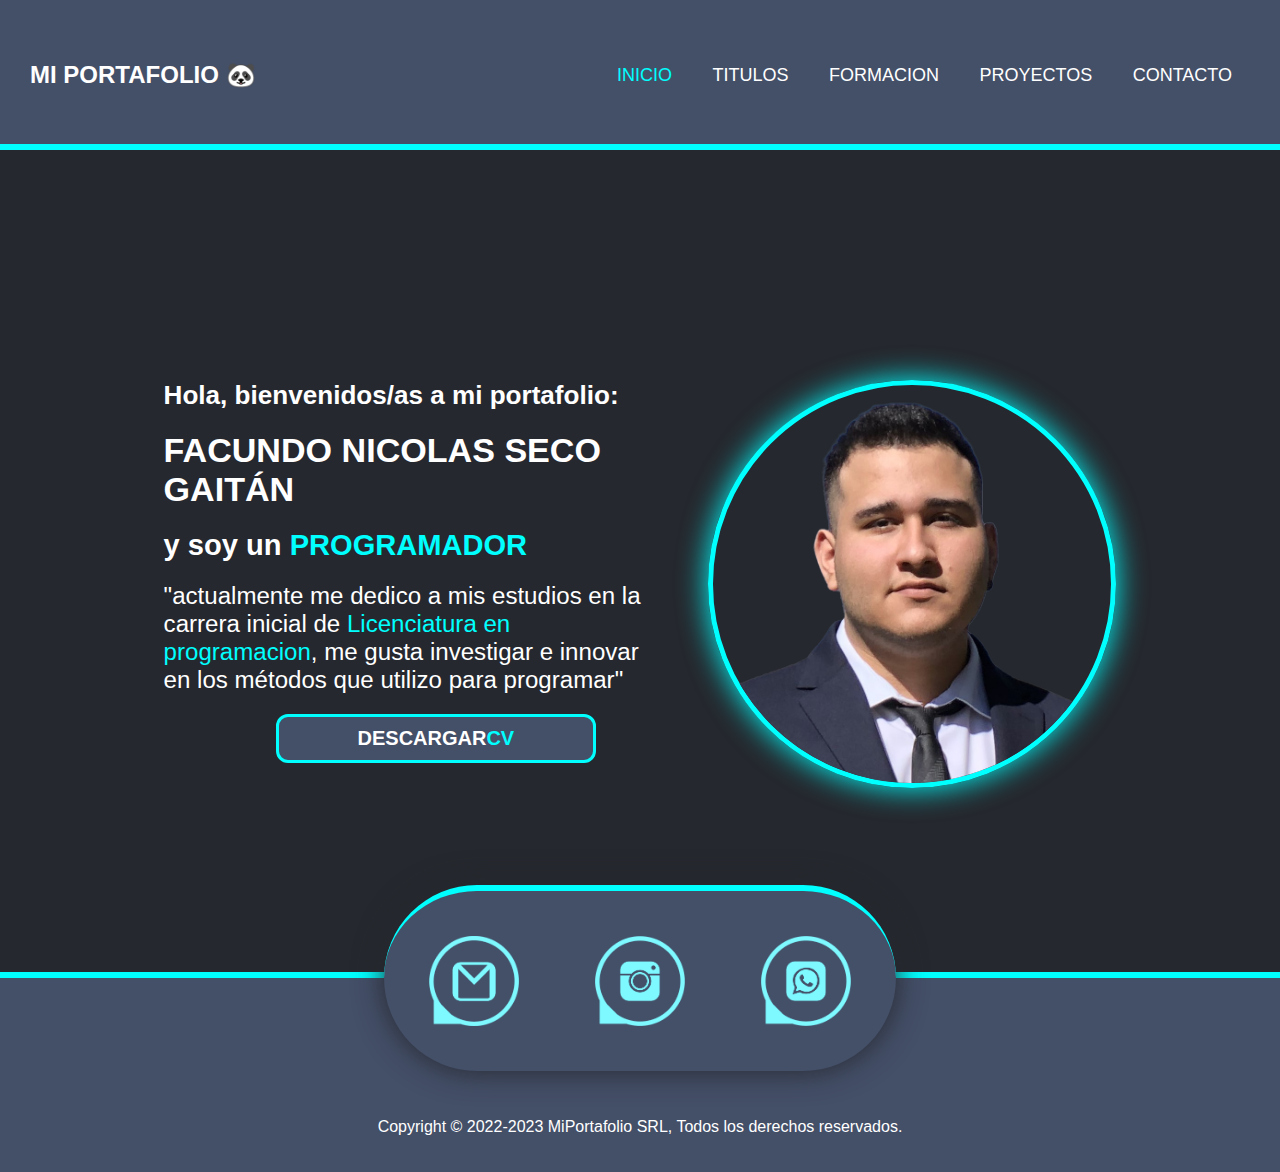
<file: index.html>
<!DOCTYPE html>
<html lang="es">

<head>
    <meta charset="UTF-8">
    <meta http-equiv="X-UA-Compatible" content="IE=edge">
    <meta name="viewport" content="width=device-width, initial-scale=1.0">
    <title>Portafolio Web - Inicio</title>
    <meta name="description" content="Hola, soy programador full stack y me llamo Facundo, Bienvenido a mi pagina!">
    <meta name="keywords" content="portfile,programmer,html,css,scss,sass,javascript,pyhton,programming,seo">
    <link rel="stylesheet" href="./scss/styles.css">
    <link rel="icon" href="./imgs/iconPagina.png">
    <link href="https://cdnjs.cloudflare.com/ajax/libs/font-awesome/5.13.0/css/all.min.css" rel="stylesheet">
</head>

<body>

    <header>
        <nav>
            <input type="checkbox" id="check">
            <label for="check" class="checkbtn">
                <i class="fas fa-bars"></i>
            </label>
            <a href="#" class="portafolios-contenedor">
                <h2 class="portafolio-logo">MI PORTAFOLIO 🐼</h2>
            </a>
            <ul>
                <li><a href="#" class="boton-activado">INICIO</a></li>
                <li><a href="./pages/titulos.html">TITULOS</a></li>
                <li><a href="./pages/formacion.html">FORMACION</a></li>
                <li><a href="./pages/proyectos.html">PROYECTOS</a></li>
                <li><a href="./pages/contacto.html">CONTACTO</a></li>
            </ul>
        </nav>

    </header>

    <main>
        <section class="pagina">
            <div class="presentacion">
                <div class="contenidoPresentacion">
                    <div class="contenidoPresentacionPrincipal">
                        <h2>Hola, bienvenidos/as a mi portafolio:</h2>
                        <h1>FACUNDO NICOLAS SECO GAITÁN</h1>
                        <h3>y soy un <span>PROGRAMADOR</span></h3>
                        <p>"actualmente me dedico a mis estudios en la carrera inicial de <span>Licenciatura en
                                programacion</span>, me gusta investigar e innovar en los métodos que utilizo para
                            programar"</p>
                    </div>
                    <div class="cvYRedes">
                        <div class="contenedorCvBotonDescarga">
                            <a href="https://drive.google.com/file/d/1j4Sj6O1Ou223ts3HAeudC1cDapcXnA3t/view?usp=sharing" target="_blank" class="cvBotonDescarga">
                                <h3>DESCARGAR<span>CV</span></h3>
                            </a>
                        </div>
                    </div>
                </div>
                <div class="fotoDePerfil">
                    <img src="imgs/Foto-Perfil.png" alt="Foto De Perfil">
                </div>
            </div>
        </section>
    </main>
    <footer>
        <div class="logos-redes">
            <a href="mailto:facusecogaitan9@gmail.com" target="_blank"><div class="logo-Gmail" alt="logo gmail"></div></a>
            <a href="https://www.instagram.com/facusg16/?hl=es" target="_blank"><div class="logo-Instagram" alt="logo instagram"></div></a>
            <a href="https://wa.me/5491165777465" target="_blank"><div class="logo-Whatsapp" alt="logo whatsapp"></div></a>
        </div>
        <div class="copyright">
            <p>
                Copyright © 2022-2023 MiPortafolio SRL, Todos los derechos reservados.
            </p>
        </div>
    </footer>
    <script src="https://cdn.jsdelivr.net/npm/bootstrap@5.3.0/dist/js/bootstrap.bundle.min.js" integrity="sha384-geWF76RCwLtnZ8qwWowPQNguL3RmwHVBC9FhGdlKrxdiJJigb/j/68SIy3Te4Bkz" crossorigin="anonymous"></script>
</body>
</html>
</file>
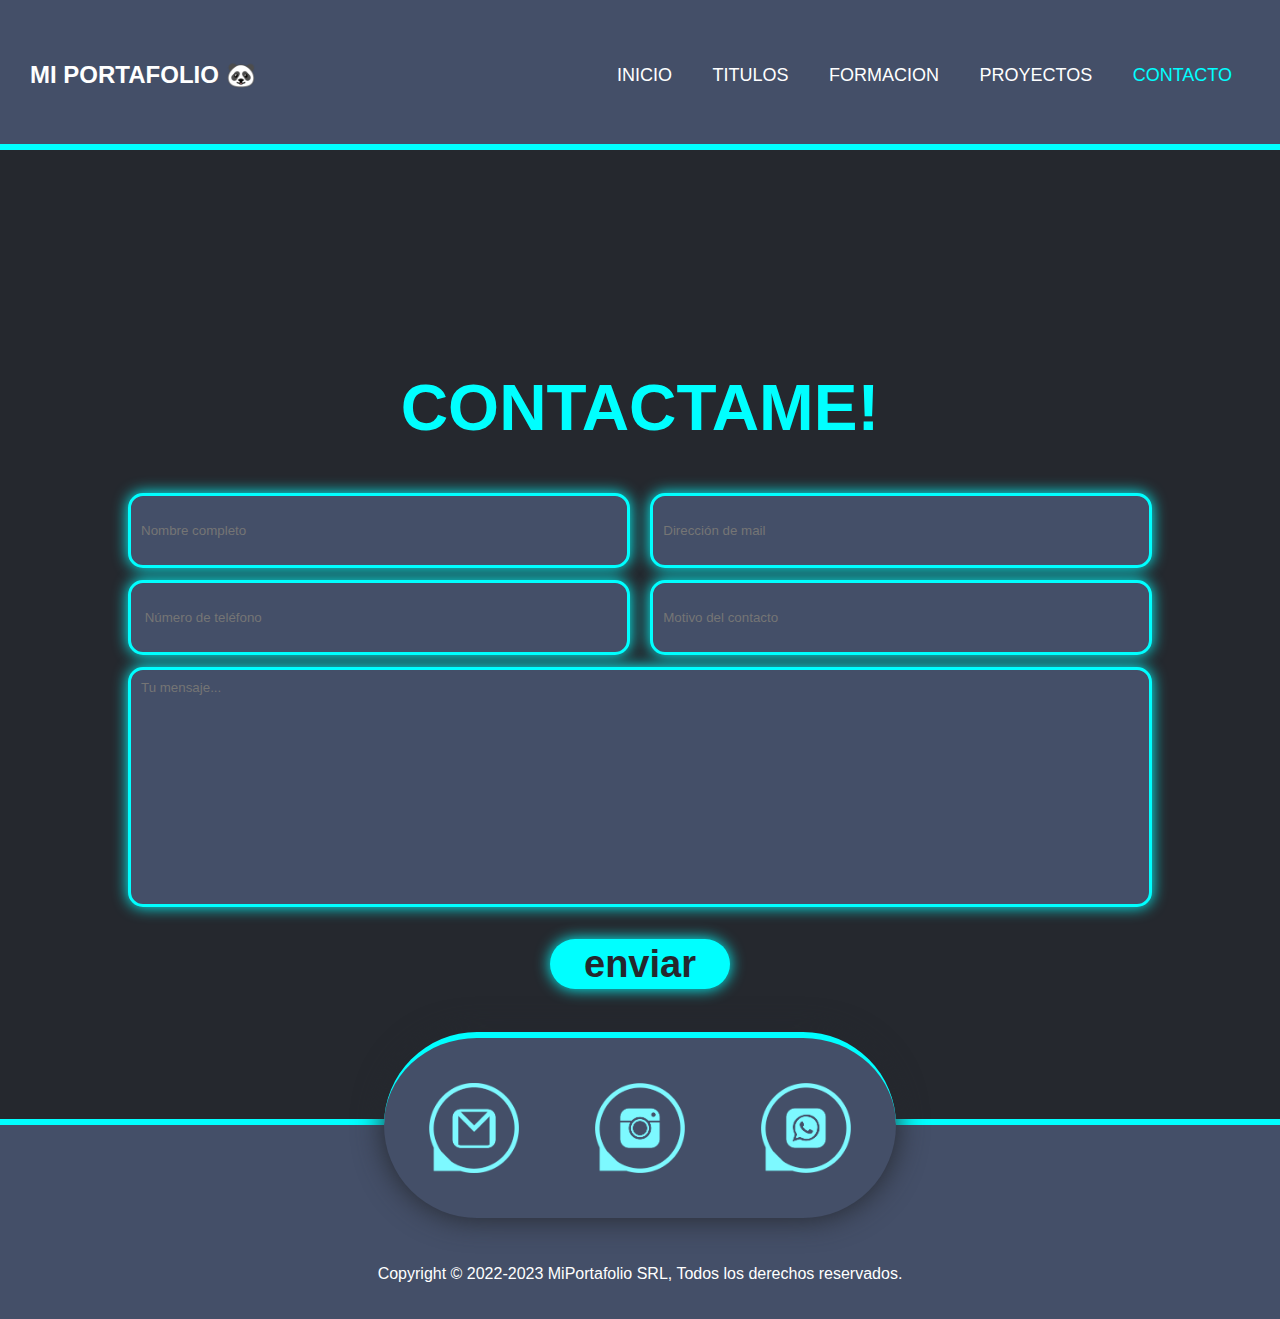
<file: pages/contacto.html>
<!DOCTYPE html>
<html lang="es">
<head>
    <head>
        <meta charset="UTF-8">
        <meta http-equiv="X-UA-Compatible" content="IE=edge">
        <meta name="viewport" content="width=device-width, initial-scale=1.0">
        <title>Portafolio Web - Contacto</title>
        <meta name="description" content="Comunicate conmigo si estas interesado en mis habilidades!">
        <meta name="keywords" content="html,html5,css,css3,contacto,web,google,python,javascript,seo,sass,scss">
        <link rel="stylesheet" href="../scss/styles.css">
        <link rel="icon" href="../imgs/iconPagina.png">
        <link href="https://cdnjs.cloudflare.com/ajax/libs/font-awesome/5.13.0/css/all.min.css" rel="stylesheet">
    </head>
</head>
<body>
    <header>
        <nav>
            <input type="checkbox" id="check">
            <label for="check" class="checkbtn">
                <i class="fas fa-bars"></i>
            </label>
            <a href="#" class="portafolios-contenedor">
                <h2 class="portafolio-logo">MI PORTAFOLIO 🐼</h2>
            </a>
            <ul>
                <li><a href="../index.html">INICIO</a></li>
                <li><a href="../pages/titulos.html">TITULOS</a></li>
                <li><a href="../pages/formacion.html">FORMACION</a></li>
                <li><a href="../pages/proyectos.html">PROYECTOS</a></li>
                <li><a href="#" class="boton-activado">CONTACTO</a></li>
            </ul>
        </nav>
    </header>
    <main>
        <section class="pagina">
    
            <section class="hero-contacto">
    
                <h2 class="formulario-titulo">CONTACTAME!</h2>
    
                <form action="">
                    <div class="contenedor-formulario">
                        <div class="entrada-texto" class="formulario-nombre">
                            <label for="nombre"></label>
                            <input type="text" class="nombre" name="nombre" placeholder="Nombre completo">
                        </div>
    
                        <div class="entrada-texto" class="formulario-email">
                            <label for="email"></label>
                            <input type="email" class="email" name="email" placeholder="Dirección de mail">
                        </div>
    
                        <div class="entrada-texto" class="formulario-numero">
                            <label for="numero"></label>
                            <input type="tel" class="numero" name="numero" placeholder=" Número de teléfono">
                        </div>
    
                        <div class="entrada-texto" class="formulario-motivo">
                            <label for="motivo"></label>
                            <input type="text" class="motivo" name="motivo" placeholder="Motivo del contacto">
                        </div>
    
                        <div class="mensaje-usuario">
                            <label></label>
                            <textarea name="mensaje" placeholder="Tu mensaje..."></textarea>
                        </div>
    
                        <div class="div-button">
                            <input type="submit" class="boton-enviar" value="enviar">
                        </div>
                    </div>
                </form>
    
            </section>
            
        </section>
    </main>
    <footer>
        <div class="logos-redes">
            <a href="mailto:facusecogaitan9@gmail.com" target="_blank"><div class="logo-Gmail" alt="logo gmail"></div></a>
            <a href="https://www.instagram.com/facusg16/?hl=es" target="_blank"><div class="logo-Instagram" alt="logo instagram"></div></a>
            <a href="https://wa.me/5491165777465" target="_blank"><div class="logo-Whatsapp" alt="logo whatsapp"></div></a>
        </div>
        <div class="copyright">
            <p>
                Copyright © 2022-2023 MiPortafolio SRL, Todos los derechos reservados.
            </p>
        </div>
    </footer>
    <script src="https://cdn.jsdelivr.net/npm/bootstrap@5.3.0/dist/js/bootstrap.bundle.min.js" integrity="sha384-geWF76RCwLtnZ8qwWowPQNguL3RmwHVBC9FhGdlKrxdiJJigb/j/68SIy3Te4Bkz" crossorigin="anonymous"></script>
</body>
</html>
</file>
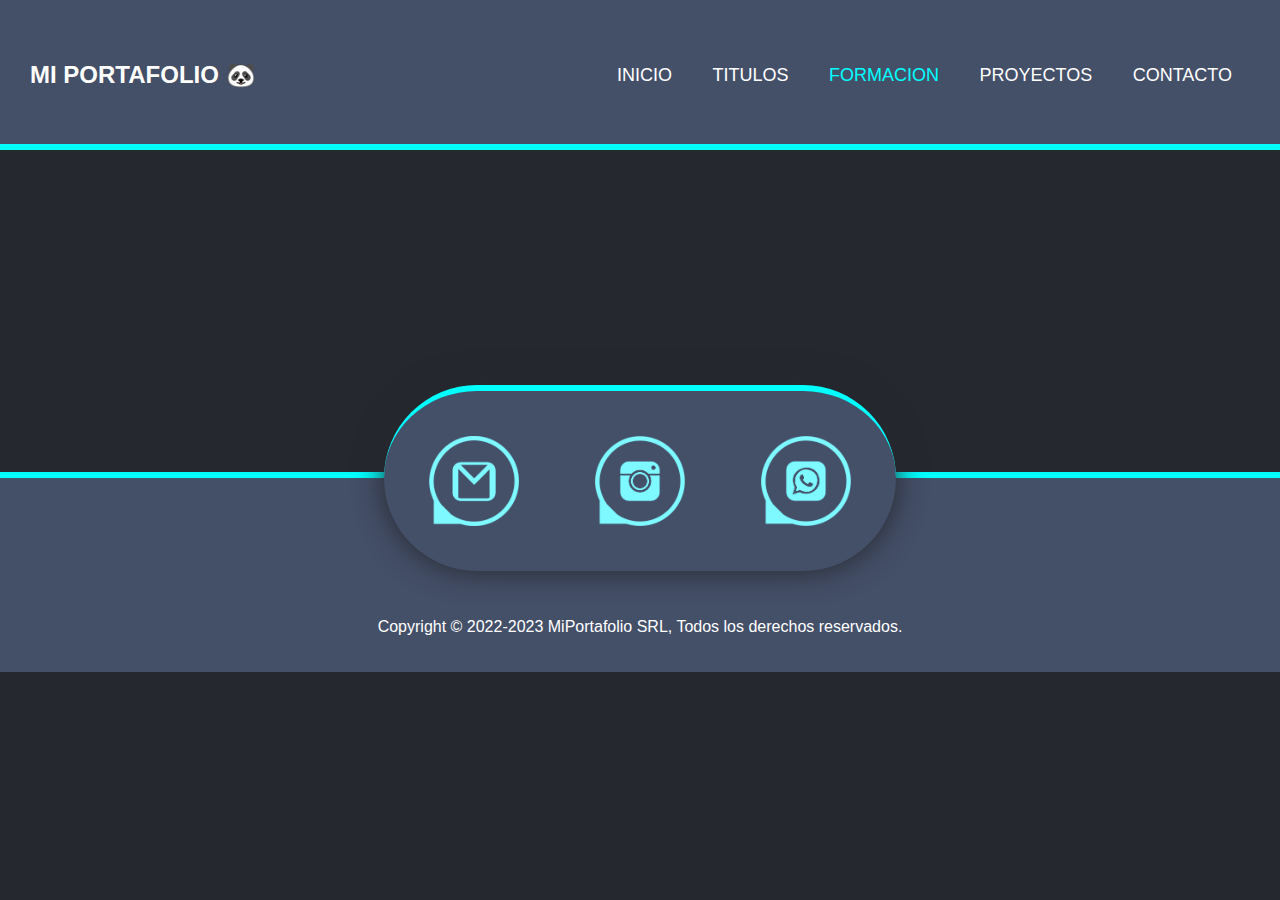
<file: pages/formacion.html>
<!DOCTYPE html>
<html lang="es">
<head>
    <head>
        <meta charset="UTF-8">
        <meta http-equiv="X-UA-Compatible" content="IE=edge">
        <meta name="viewport" content="width=device-width, initial-scale=1.0">
        <title>Portafolio Web - Formacion</title>
        <meta name="description" content="Mi fromacion completa, desde el colegio secundario hasta los ultimos cursos.">
        <meta name="keywords" content="school,colegio,coderhouse,educacionit,tecnico,universidad,hurlingham">
        <link rel="stylesheet" href="../scss/styles.css">
        <link rel="icon" href="../imgs/iconPagina.png">
        <link href="https://cdnjs.cloudflare.com/ajax/libs/font-awesome/5.13.0/css/all.min.css" rel="stylesheet">
    </head>
</head>
<body>
    <header>
        <nav>
            <input type="checkbox" id="check">
            <label for="check" class="checkbtn">
                <i class="fas fa-bars"></i>
            </label>
            <a href="#" class="portafolios-contenedor">
                <h2 class="portafolio-logo">MI PORTAFOLIO 🐼</h2>
            </a>
            <ul>
                <li><a href="../index.html">INICIO</a></li>
                <li><a href="../pages/titulos.html">TITULOS</a></li>
                <li><a href="#" class="boton-activado">FORMACION</a></li>
                <li><a href="../pages/proyectos.html">PROYECTOS</a></li>
                <li><a href="../pages/contacto.html">CONTACTO</a></li>
            </ul>
        </nav>

    </header>
    <main>
        <section class="pagina">

        </section>
    </main>
    <footer>
        <div class="logos-redes">
            <a href="mailto:facusecogaitan9@gmail.com" target="_blank"><div class="logo-Gmail" alt="logo gmail"></div></a>
            <a href="https://www.instagram.com/facusg16/?hl=es" target="_blank"><div class="logo-Instagram" alt="logo instagram"></div></a>
            <a href="https://wa.me/5491165777465" target="_blank"><div class="logo-Whatsapp" alt="logo whatsapp"></div></a>
        </div>
        <div class="copyright">
            <p>
                Copyright © 2022-2023 MiPortafolio SRL, Todos los derechos reservados.
            </p>
        </div>
    </footer>
    <script src="https://cdn.jsdelivr.net/npm/bootstrap@5.3.0/dist/js/bootstrap.bundle.min.js" integrity="sha384-geWF76RCwLtnZ8qwWowPQNguL3RmwHVBC9FhGdlKrxdiJJigb/j/68SIy3Te4Bkz" crossorigin="anonymous"></script>
</body>
</html>
</file>
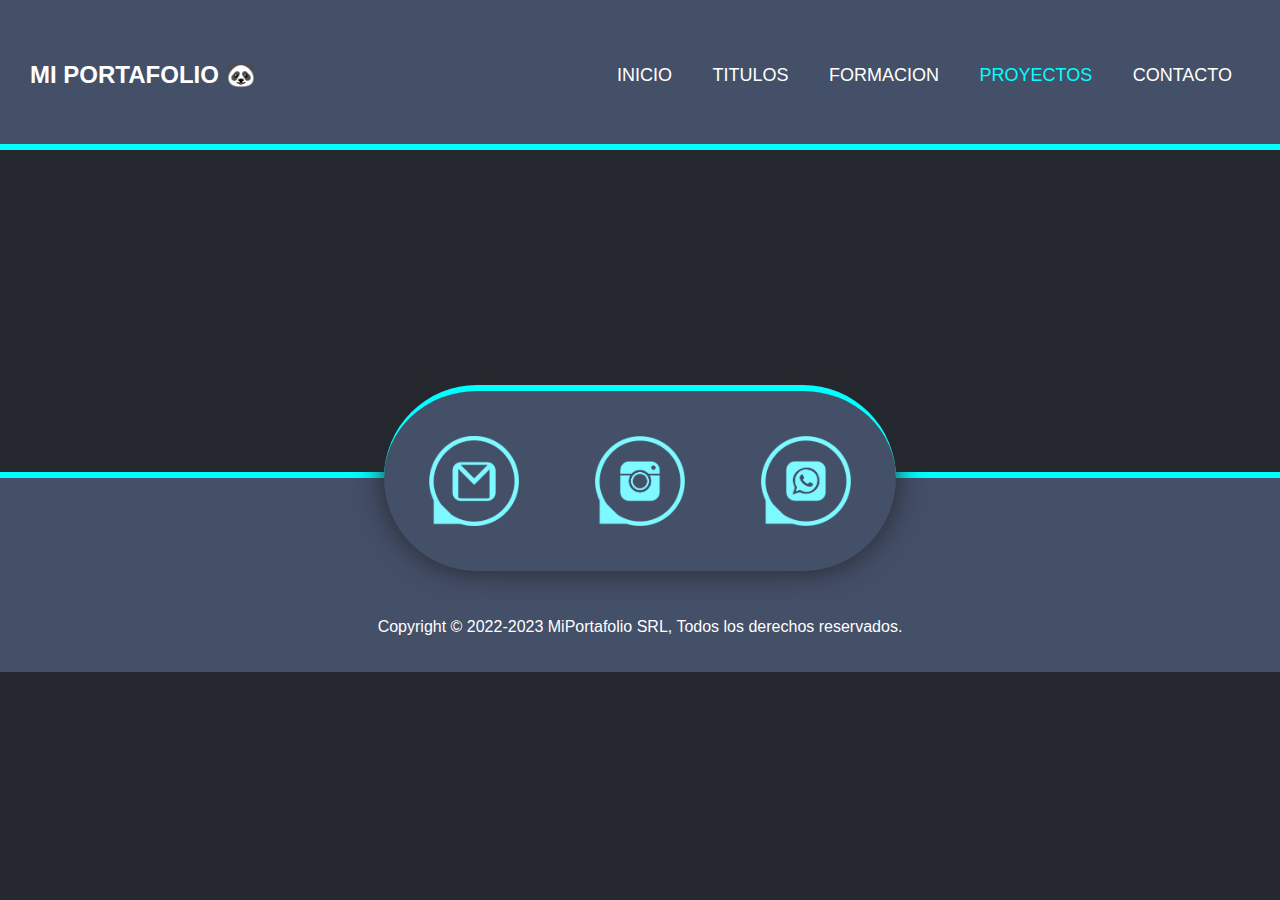
<file: pages/proyectos.html>
<!DOCTYPE html>
<html lang="es">
<head>
    <head>
        <meta charset="UTF-8">
        <meta http-equiv="X-UA-Compatible" content="IE=edge">
        <meta name="viewport" content="width=device-width, initial-scale=1.0">
        <title>Portafolio Web - Proyectos</title>
        <meta name="description" content="Podras ver algunos de los proyectos creados por mi!">
        <meta name="keywords" content="proyectos,html,css,scss,seo,sass,html5,css3,python,wollok,javasrcript">
        <link rel="stylesheet" href="../scss/styles.css">
        <link rel="icon" href="../imgs/iconPagina.png">
        <link href="https://cdnjs.cloudflare.com/ajax/libs/font-awesome/5.13.0/css/all.min.css" rel="stylesheet">
    </head>
</head>
<body>
    <header>
        <nav>
            <input type="checkbox" id="check">
            <label for="check" class="checkbtn">
                <i class="fas fa-bars"></i>
            </label>
            <a href="#" class="portafolios-contenedor">
                <h2 class="portafolio-logo">MI PORTAFOLIO 🐼</h2>
            </a>
            <ul>
                <li><a href="../index.html">INICIO</a></li>
                <li><a href="../pages/titulos.html">TITULOS</a></li>
                <li><a href="../pages/formacion.html">FORMACION</a></li>
                <li><a href="#" class="boton-activado">PROYECTOS</a></li>
                <li><a href="../pages/contacto.html">CONTACTO</a></li>
            </ul>
        </nav>

    </header>
    <main>
        <section class="pagina">

        </section>
    </main>
    <footer>
        <div class="logos-redes">
            <a href="mailto:facusecogaitan9@gmail.com" target="_blank"><div class="logo-Gmail" alt="logo gmail"></div></a>
            <a href="https://www.instagram.com/facusg16/?hl=es" target="_blank"><div class="logo-Instagram" alt="logo instagram"></div></a>
            <a href="https://wa.me/5491165777465" target="_blank"><div class="logo-Whatsapp" alt="logo whatsapp"></div></a>
        </div>
        <div class="copyright">
            <p>
                Copyright © 2022-2023 MiPortafolio SRL, Todos los derechos reservados.
            </p>
        </div>
    </footer>
    <script src="https://cdn.jsdelivr.net/npm/bootstrap@5.3.0/dist/js/bootstrap.bundle.min.js" integrity="sha384-geWF76RCwLtnZ8qwWowPQNguL3RmwHVBC9FhGdlKrxdiJJigb/j/68SIy3Te4Bkz" crossorigin="anonymous"></script>
</body>
</html>
</file>
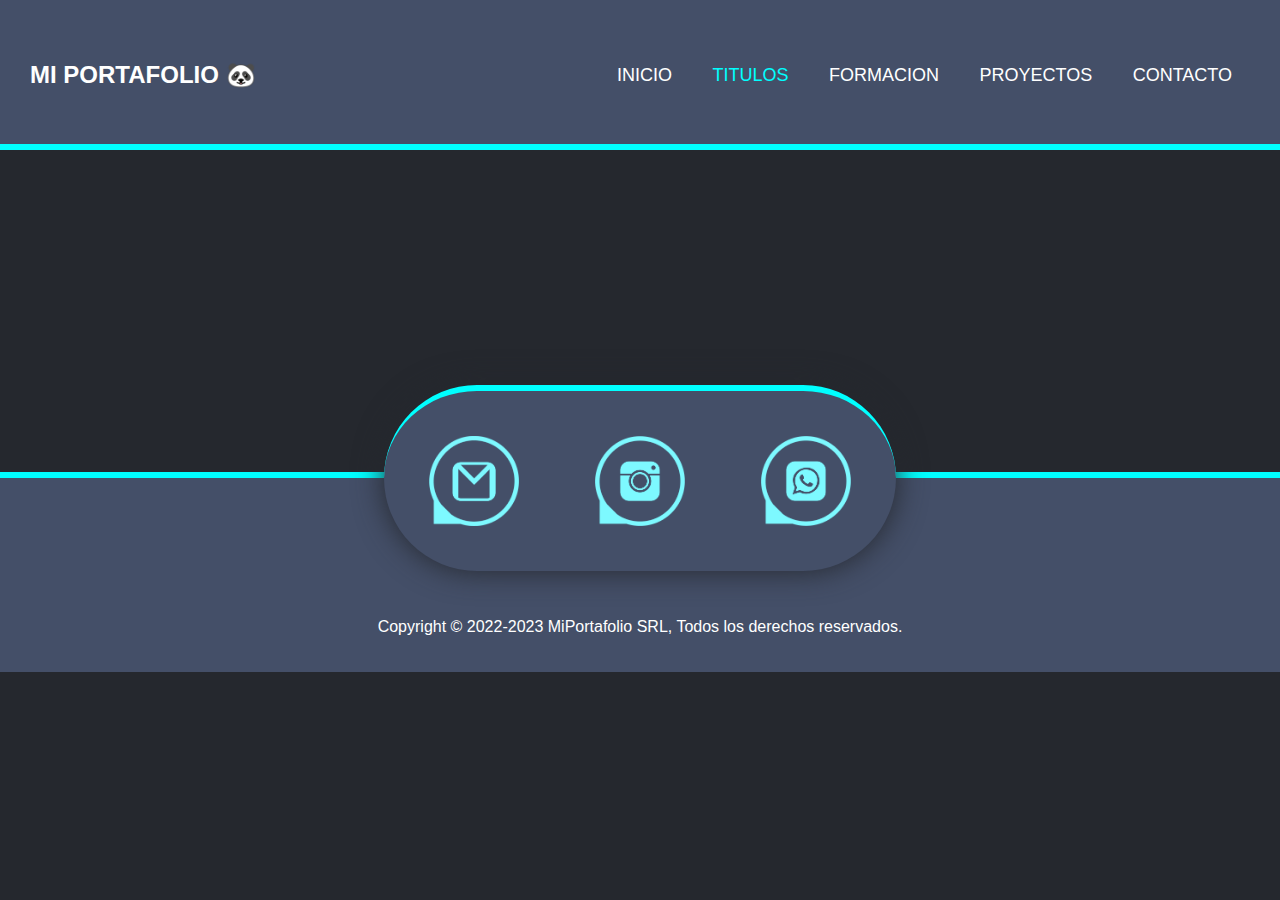
<file: pages/titulos.html>
<!DOCTYPE html>
<html lang="es">

<head>

    <head>
        <meta charset="UTF-8">
        <meta http-equiv="X-UA-Compatible" content="IE=edge">
        <meta name="viewport" content="width=device-width, initial-scale=1.0">
        <title>Portafolio Web - Titulos</title>
        <meta name="description" content="En esta pagina encontraras los titulos que he adquirido en mi trayecto!">
        <meta name="keywords" content="titles,titulos,tecnico,programmer,secundario,secundario,universitario,cursos,coderhouse,educacionit">
        <link rel="stylesheet" href="../scss/styles.css">
        <link rel="icon" href="../imgs/iconPagina.png">
        <link href="https://cdnjs.cloudflare.com/ajax/libs/font-awesome/5.13.0/css/all.min.css" rel="stylesheet">
    </head>
</head>

<body>
    <header>
        <nav>
            <input type="checkbox" id="check">
            <label for="check" class="checkbtn">
                <i class="fas fa-bars"></i>
            </label>
            <a href="#" class="portafolios-contenedor">
                <h2 class="portafolio-logo">MI PORTAFOLIO 🐼</h2>
            </a>
            <ul>
                <li><a href="../index.html">INICIO</a></li>
                <li><a href="#" class="boton-activado">TITULOS</a></li>
                <li><a href="../pages/formacion.html">FORMACION</a></li>
                <li><a href="../pages/proyectos.html">PROYECTOS</a></li>
                <li><a href="../pages/contacto.html">CONTACTO</a></li>
            </ul>
        </nav>

    </header>
    <main>
        <div class="pagina">
            
        </div>
    </main>
    <footer>
        <div class="logos-redes">
            <a href="mailto:facusecogaitan9@gmail.com" target="_blank"><div class="logo-Gmail" alt="logo gmail"></div></a>
            <a href="https://www.instagram.com/facusg16/?hl=es" target="_blank"><div class="logo-Instagram" alt="logo instagram"></div></a>
            <a href="https://wa.me/5491165777465" target="_blank"><div class="logo-Whatsapp" alt="logo whatsapp"></div></a>
        </div>
        <div class="copyright">
            <p>
                Copyright © 2022-2023 MiPortafolio SRL, Todos los derechos reservados.
            </p>
        </div>
    </footer>
    <script src="https://cdn.jsdelivr.net/npm/bootstrap@5.3.0/dist/js/bootstrap.bundle.min.js"integrity="sha384-geWF76RCwLtnZ8qwWowPQNguL3RmwHVBC9FhGdlKrxdiJJigb/j/68SIy3Te4Bkz" crossorigin="anonymous"></script>
</body>
</html>
</file>
<file: scss/styles.css>
@import url("https://fonts.cdnfonts.com/css/ocr-a-extended");
.logo-Whatsapp {
  background: url("../imgs/Whatsapp.png");
  background-size: contain;
}

.logo-Instagram {
  background: url("../imgs/Instagram.png");
  background-size: contain;
}

.logo-Gmail {
  background: url("../imgs/Gmail.png");
  background-size: contain;
}

* {
  margin: 0px;
  padding: 0px;
  box-sizing: border-box;
  text-decoration: none;
  list-style: none;
  font-family: "OCR A Extended", sans-serif;
}

html {
  background-color: #25282E;
  scroll-behavior: smooth;
  margin: auto;
  color: #ffffff;
}

.row::after {
  content: "";
  clear: both;
  display: table;
}

a {
  text-decoration: none;
  color: white;
}

span {
  color: #00FFFF;
}

header {
  height: 150px;
  width: 100vw;
  margin: auto;
  background-color: #444F68;
}
header nav {
  height: 150px;
  width: 100vw;
  background-color: #444F68;
  border-bottom: 6px solid #00FFFF;
  position: fixed;
}
header nav .portafolios-contenedor {
  position: absolute;
  margin-left: 30px;
}
header nav .portafolios-contenedor .portafolio-logo {
  height: 150px;
  display: inline-block;
  line-height: 150px;
  vertical-align: middle;
}
header nav ul {
  margin-right: 30px;
  float: right;
}
header nav ul li {
  display: inline-block;
  line-height: 150px;
  margin: 0 5px;
}
header nav ul li .boton-activado {
  color: #00FFFF;
}
header nav ul li a {
  color: #fff;
  font-size: 18px;
  padding: 7px 13px;
  border-radius: 3px;
  text-transform: uppercase;
}
header nav ul li a:hover {
  color: #00FFFF;
  transition: 0.5s;
}
header .checkbtn {
  font-size: 30px;
  color: #ffffff;
  float: right;
  line-height: 150px;
  margin-right: 40px;
  cursor: pointer;
  display: none;
}
header #check {
  display: none;
}

main {
  max-width: 2000px;
  height: calc(auto + 10vh);
  width: auto;
  margin: auto;
  margin-bottom: 8%;
}

.pagina {
  padding-top: 220px;
  width: 80vw;
  max-width: 2000px;
  height: auto;
  margin: auto;
}

footer {
  background-color: #444F68;
  height: 200px;
  width: 100vw;
  display: block;
  position: relative;
  border-top: 6px solid #00FFFF;
  margin-top: 90px;
  z-index: -1;
}
footer .logos-redes {
  width: 40%;
  min-width: 400px;
  max-width: 550px;
  border-radius: 200px;
  border-top: 6px solid #00FFFF;
  background-color: #444F68;
  display: flex;
  box-shadow: 0px 0px 30px #25282E;
  justify-content: space-between;
  padding: 45px;
  position: absolute;
  transform: translate(-50%, -50%);
  top: 0;
  left: 50%;
}
footer .logos-redes div {
  color: #00FFFF;
  display: block;
  width: 90px;
  height: 90px;
}
footer p {
  width: 70%;
  margin: auto;
  margin-top: 2rem;
  text-align: center;
  display: block;
  position: absolute;
  transform: translate(-50%, -50%);
  top: 60%;
  left: 50%;
}

.pagina .presentacion {
  max-width: 1620px;
  width: 95%;
  height: 500px;
  display: flex;
  margin: auto;
  padding: 10px;
  justify-content: space-between;
}
.pagina .presentacion .contenidoPresentacion {
  height: 100%;
  width: 70%;
  max-width: 1000px;
}
.pagina .presentacion .contenidoPresentacion .contenidoPresentacionPrincipal h1 {
  margin-bottom: 20px;
  font-size: calc(20px + 1.1vw);
}
.pagina .presentacion .contenidoPresentacion .contenidoPresentacionPrincipal h2 {
  margin-bottom: 20px;
  font-size: calc(12px + 1.1vw);
}
.pagina .presentacion .contenidoPresentacion .contenidoPresentacionPrincipal h3 {
  margin-bottom: 20px;
  font-size: calc(15px + 1.1vw);
}
.pagina .presentacion .contenidoPresentacion .contenidoPresentacionPrincipal h3 span {
  margin-bottom: 20px;
  color: #00FFFF;
}
.pagina .presentacion .contenidoPresentacion .contenidoPresentacionPrincipal p {
  margin-bottom: 20px;
  height: auto;
  width: 90%;
  max-width: 887px;
  font-size: calc(10px + 1.1vw);
}
.pagina .presentacion .contenidoPresentacion .cvYRedes {
  max-width: 689px;
  width: 100%;
  height: 90px;
  margin: auto;
}
.pagina .presentacion .contenidoPresentacion .cvYRedes .contenedorCvBotonDescarga {
  height: 60px;
  max-width: 320px;
  width: 100%;
  margin: auto;
}
.pagina .presentacion .contenidoPresentacion .cvYRedes .contenedorCvBotonDescarga a {
  display: flex;
  text-align: center;
  border: 3px solid #00FFFF;
  border-radius: 12px;
  background-color: #444F68;
  padding: 10px;
}
.pagina .presentacion .contenidoPresentacion .cvYRedes .contenedorCvBotonDescarga a h3 {
  display: flex;
  margin: auto;
  font-size: 20px;
}
.pagina .presentacion .fotoDePerfil img {
  height: auto;
  width: 100%;
  max-width: 500px;
  border-radius: 270px;
  border: 5px solid #00FFFF;
  box-shadow: 0px 0px 30px #00FFFF;
}

.pagina .hero-contacto {
  width: 100%;
  height: 90%;
  max-width: 1250px;
  margin: auto;
}
.pagina .hero-contacto .formulario-titulo {
  font-size: calc(40px + 2vw);
  font-weight: 600;
  color: #00FFFF;
  margin-bottom: 3rem;
  text-align: center;
}
.pagina .hero-contacto form .contenedor-formulario {
  display: flex;
  flex-wrap: wrap;
  justify-content: space-between;
}
.pagina .hero-contacto form .contenedor-formulario .entrada-texto {
  display: flex;
  flex-wrap: wrap;
  width: 50%;
  padding-bottom: 12px;
}
.pagina .hero-contacto form .contenedor-formulario .entrada-texto:nth-child(2n) {
  justify-content: end;
}
.pagina .hero-contacto form .contenedor-formulario .entrada-texto input {
  height: 75px;
  background-color: #444F68;
  width: 98%;
  border-radius: 15px;
  border: 3px solid #00FFFF;
  padding: 0 10px;
  box-shadow: 0px 0px 15px #00FFFF;
}
.pagina .hero-contacto form .contenedor-formulario .mensaje-usuario {
  width: 100%;
}
.pagina .hero-contacto form .contenedor-formulario .mensaje-usuario textarea {
  padding: 10px 10px;
  resize: none;
  border-radius: 15px;
  width: 100%;
  border: 3px solid #00FFFF;
  box-shadow: 0px 0px 15px #00FFFF;
  height: 240px;
  max-height: 240px;
  background-color: #444F68;
  max-width: 1250px;
}
.pagina .hero-contacto form .contenedor-formulario .div-button {
  display: flex;
  width: 180px;
  height: 50px;
  margin: auto;
  margin-top: 28px;
  margin-bottom: 28px;
}
.pagina .hero-contacto form .contenedor-formulario .div-button .boton-enviar {
  width: 100%;
  height: 100%;
  text-align: center;
  font-size: 38px;
  color: #25282E;
  border-radius: 50px;
  border: #00FFFF;
  background-color: #00FFFF;
  box-shadow: 0px 0px 15px #00FFFF;
  cursor: pointer;
  font-weight: 800;
  transition: 300ms;
}

@media (max-width: 1150px) {
  .portafolios-contenedor {
    margin-left: 20px;
  }
  nav ul li a {
    font-size: 16px;
  }
  .pagina {
    padding-top: 10%;
    padding-bottom: 100px;
  }
  .heroPresentacion {
    height: 80%;
    width: 100%;
    display: flex;
    text-align: center;
    margin: auto;
  }
  .contenidoPresentacion {
    height: auto;
    margin: auto;
    max-width: none;
    width: 90%;
    text-align: center;
  }
  .contenidoPresentacion p {
    max-width: none;
    width: 80%;
    margin: auto;
  }
  .contenedorCvBotonDescarga {
    display: block;
    margin: auto;
    width: 50%;
    max-width: 2000px;
  }
  .contenedorCvBotonDescarga a {
    padding: 10px 20px;
    font-size: 40px;
  }
  .contenedorCvBotonDescarga a h3 {
    font-size: 18px;
  }
  .presentacion {
    width: 100%;
    height: auto;
    display: block;
  }
  .cvYRedes {
    display: block;
    margin: auto;
    height: 60px;
    width: 100%;
    margin-bottom: 90px;
  }
  .fotoDePerfil img {
    display: none;
  }
}
@media (max-width: 960px) {
  nav #check:checked ~ ul {
    left: 0;
  }
  nav .checkbtn {
    display: block;
  }
  nav ul {
    position: fixed;
    width: 100%;
    height: 100vh;
    background-color: #444F68;
    top: 150px;
    left: -100%;
    text-align: center;
    transition: all 0.3s;
    z-index: 3;
  }
  nav ul li {
    width: 100%;
    height: 30px;
    display: block;
    margin: 50px 0;
    line-height: 30px;
  }
  nav ul li a {
    font-size: 20px;
  }
  nav ul li a:hover {
    background: none;
    color: #00FFFF;
  }
  .portafolios-class {
    margin-left: 40px;
    display: block;
  }
  footer .logos-redes {
    width: 30%;
    min-width: 300px;
  }
  footer .logos-redes div {
    width: 60px;
    height: 60px;
  }
}/*# sourceMappingURL=styles.css.map */
</file>
